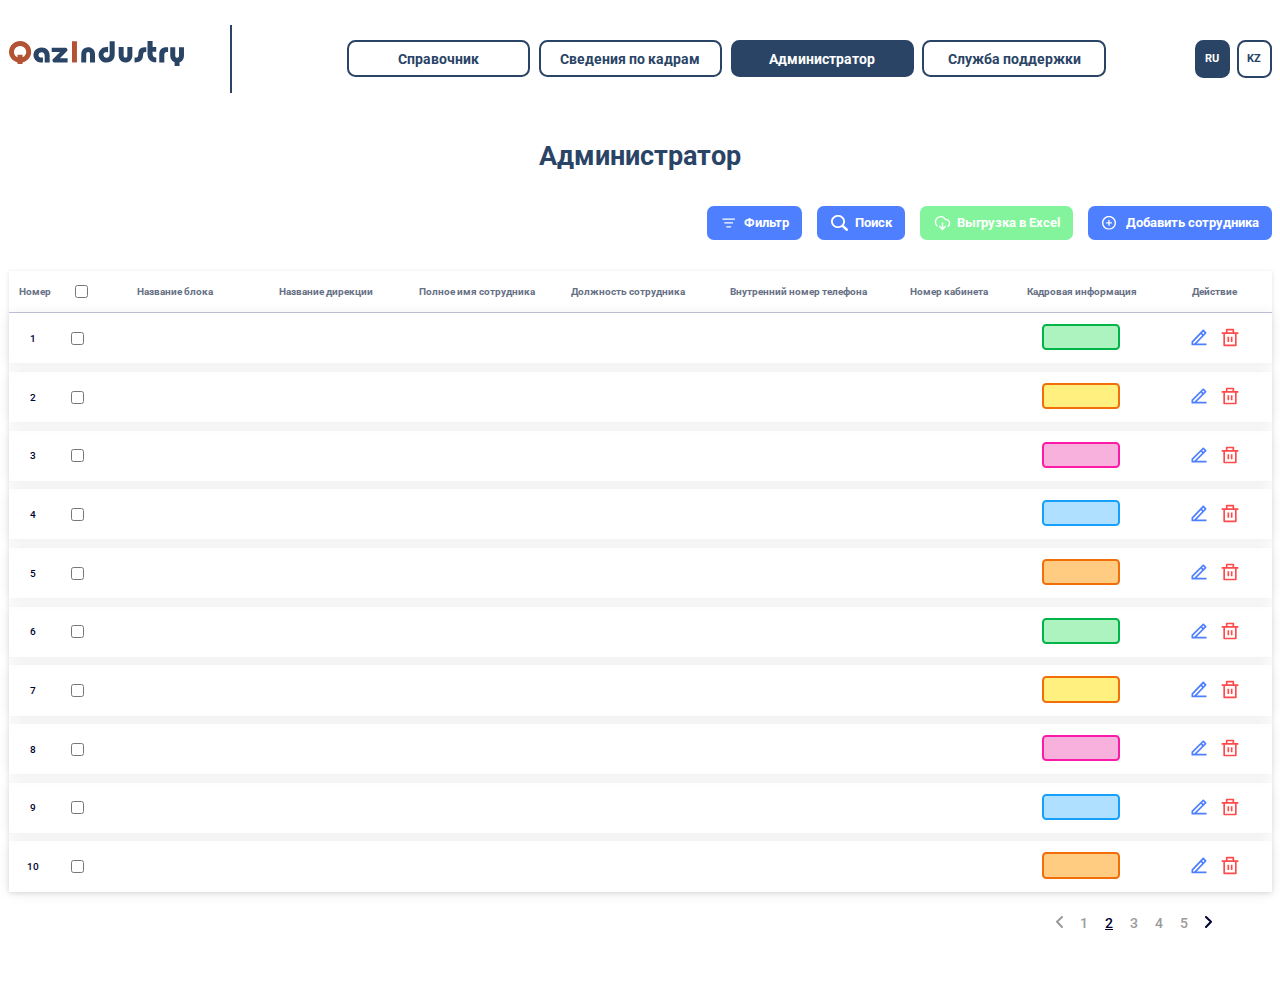
<file: admin.html>
<!DOCTYPE html>
<html>
<head>
    <meta http-equiv="Content-Type" content="text/html; charset=UTF-8">
    <meta charset="utf-8">
    <meta http-equiv="X-UA-Compatible" content="IE=edge,chrome=1">
    <title>Справочник АО «Казахстанский центр индустрии и экспорта «QazIndustry»</title>

    <meta name="viewport"
          content="width=device-width, initial-scale=1.0, user-scalable=no, minimum-scale=1.0, maximum-scale=1.0">
    <link rel="stylesheet" type="text/css" href="main.css"/>
	<link rel="stylesheet" type="text/css" href="media.css"/>
	<script src="https://code.jquery.com/jquery-1.12.4.min.js"></script>
	<script src="main.js"></script>
<link rel="preconnect" href="https://fonts.googleapis.com">
<link rel="preconnect" href="https://fonts.gstatic.com" crossorigin>
<link href="https://fonts.googleapis.com/css2?family=Roboto:ital,wght@0,100..900;1,100..900&display=swap" rel="stylesheet">
</head>

<body>
    <div class="header">
        <div class="container">
            <div class="header-inner">
            <div class="header-logo">
                <a href="https://qazindustry.gov.kz/" target="_blank"><img src="images/logo.svg"></a>
            </div>
            <div class="header-menu">
                <ul class="nav">
                <li><a href="index.html">Справочник</a></li>
                <li><a href="#">Сведения по кадрам</a></li>
                <li class="active"><a href="/">Администратор</a></li>
                <li><a href="#">Служба поддержки</a></li>
                </ul>
            </div>
            <div class="header-lang">
                <ul class="lang">
                <li class="active"><a href="/">RU</a></li>
                <li><a href="/kz.html">KZ</a></li>
                </ul>
            </div>
        </div>
    </div>
    </div>
    <div class="page-main-block">
        <div class="container">
            <div class="page-main-block-inner">
                <h1 class="page-title">Администратор</h1>
                <div class="spravocvhnik-tables active">
                    <div class="spravocvhnik-table-filters">
                        <a class="filter-btn" href="#">Фильтр</a>
                        <a class="search-btn" href="#">Поиск</a>
                        <a class="excel-btn" href="#">Выгрузка в Excel</a>
                        <a class="addpersonal-btn" href="#">Добавить сотрудника</a>
                    </div>
                    <div class="spravochnik-table-item active" tableid="1">
                        <div class="spravochnik-table-item-inner">
                        <div class="spravochnik-table-header">
                            <div class="spravochnik-table-header-item number-item">Номер</div>
                            <div class="spravochnik-table-header-item check-item">
                                <input type="checkbox" class="master-check">
                            </div>
                            <div class="spravochnik-table-header-item block-item">Название блока</div>
                            <div class="spravochnik-table-header-item direct-item">Название дирекции</div>
                            <div class="spravochnik-table-header-item name-item">Полное имя сотрудника</div>
                            <div class="spravochnik-table-header-item position-item">Должность сотрудника</div>
                            <div class="spravochnik-table-header-item phone-item">Внутренний номер телефона</div>
                            <div class="spravochnik-table-header-item cabinet-item">Номер кабинета</div>
                            <div class="spravochnik-table-header-item kadr-item">Кадровая информация</div>
                            <div class="spravochnik-table-header-item action-item">Действие</div>
                        </div>
                        <div class="spravochnik-table-body">
                            <div class="spravochnik-table-body-row">
                            <div class="spravochnik-table-body-item number-item">1</div>
                            <div class="spravochnik-table-body-item check-item">
                                <input type="checkbox">
                            </div>
                            <div class="spravochnik-table-body-item block-item"></div>
                            <div class="spravochnik-table-header-item direct-item"></div>
                            <div class="spravochnik-table-body-item name-item"></div>
                            <div class="spravochnik-table-body-item position-item"></div>
                            <div class="spravochnik-table-body-item phone-item"></div>
                            <div class="spravochnik-table-body-item cabinet-item"></div>
                            <div class="spravochnik-table-body-item kadr-item">
                                <span class="kadr-green"></span>
                            </div>
                            <div class="spravochnik-table-body-item action-item">
                                <a href="#" class="action-edit"><img src="images/edit.svg"></a>
                                <a href="#" class="action-edit"><img src="images/delete.svg"></a>
                            </div>
                        </div>
                        <div class="spravochnik-table-body-row">
                            <div class="spravochnik-table-body-item number-item">2</div>
                            <div class="spravochnik-table-body-item check-item">
                                <input type="checkbox">
                            </div>
                            <div class="spravochnik-table-body-item block-item"></div>
                            <div class="spravochnik-table-header-item direct-item"></div>
                            <div class="spravochnik-table-body-item name-item"></div>
                            <div class="spravochnik-table-body-item position-item"></div>
                            <div class="spravochnik-table-body-item phone-item"></div>
                            <div class="spravochnik-table-body-item cabinet-item"></div>
                            <div class="spravochnik-table-body-item kadr-item">
                                <span class="kadr-yellow"></span>
                            </div>
                            <div class="spravochnik-table-body-item action-item">
                                <a href="#" class="action-edit"><img src="images/edit.svg"></a>
                                <a href="#" class="action-edit"><img src="images/delete.svg"></a>
                            </div>
                        </div>
                        <div class="spravochnik-table-body-row">
                            <div class="spravochnik-table-body-item number-item">3</div>
                            <div class="spravochnik-table-body-item check-item">
                                <input type="checkbox">
                            </div>
                            <div class="spravochnik-table-body-item block-item"></div>
                            <div class="spravochnik-table-header-item direct-item">
                            </div>
                            <div class="spravochnik-table-body-item name-item"></div>
                            <div class="spravochnik-table-body-item position-item"></div>
                            <div class="spravochnik-table-body-item phone-item"></div>
                            <div class="spravochnik-table-body-item cabinet-item"></div>
                            <div class="spravochnik-table-body-item kadr-item">
                                <span class="kadr-pink"></span>
                            </div>
                            <div class="spravochnik-table-body-item action-item">
                                <a href="#" class="action-edit"><img src="images/edit.svg"></a>
                                <a href="#" class="action-edit"><img src="images/delete.svg"></a>
                            </div>
                        </div>
                        <div class="spravochnik-table-body-row">
                            <div class="spravochnik-table-body-item number-item">4</div>
                            <div class="spravochnik-table-body-item check-item">
                                <input type="checkbox">
                            </div>
                            <div class="spravochnik-table-body-item block-item"></div>
                            <div class="spravochnik-table-header-item direct-item"></div>
                            <div class="spravochnik-table-body-item name-item"></div>
                            <div class="spravochnik-table-body-item position-item"></div>
                            <div class="spravochnik-table-body-item phone-item"></div>
                            <div class="spravochnik-table-body-item cabinet-item"></div>
                            <div class="spravochnik-table-body-item kadr-item">
                                <span class="kadr-blue"></span>
                            </div>
                            <div class="spravochnik-table-body-item action-item">
                                <a href="#" class="action-edit"><img src="images/edit.svg"></a>
                                <a href="#" class="action-edit"><img src="images/delete.svg"></a>
                            </div>
                        </div>
                        <div class="spravochnik-table-body-row">
                            <div class="spravochnik-table-body-item number-item">5</div>
                            <div class="spravochnik-table-body-item check-item">
                                <input type="checkbox">
                            </div>
                            <div class="spravochnik-table-body-item block-item"></div>
                            <div class="spravochnik-table-header-item direct-item"></div>
                            <div class="spravochnik-table-body-item name-item"></div>
                            <div class="spravochnik-table-body-item position-item"></div>
                            <div class="spravochnik-table-body-item phone-item"></div>
                            <div class="spravochnik-table-body-item cabinet-item"></div>
                            <div class="spravochnik-table-body-item kadr-item">
                                <span class="kadr-orange"></span>
                            </div>
                            <div class="spravochnik-table-body-item action-item">
                                <a href="#" class="action-edit"><img src="images/edit.svg"></a>
                                <a href="#" class="action-edit"><img src="images/delete.svg"></a>
                            </div>
                        </div>
                        <div class="spravochnik-table-body-row">
                            <div class="spravochnik-table-body-item number-item">6</div>
                            <div class="spravochnik-table-body-item check-item">
                                <input type="checkbox">
                            </div>
                            <div class="spravochnik-table-body-item block-item"></div>
                            <div class="spravochnik-table-header-item direct-item"></div>
                            <div class="spravochnik-table-body-item name-item"></div>
                            <div class="spravochnik-table-body-item position-item"></div>
                            <div class="spravochnik-table-body-item phone-item"></div>
                            <div class="spravochnik-table-body-item cabinet-item"></div>
                            <div class="spravochnik-table-body-item kadr-item">
                                <span class="kadr-green"></span>
                            </div>
                            <div class="spravochnik-table-body-item action-item">
                                <a href="#" class="action-edit"><img src="images/edit.svg"></a>
                                <a href="#" class="action-edit"><img src="images/delete.svg"></a>
                            </div>
                        </div>
                        <div class="spravochnik-table-body-row">
                            <div class="spravochnik-table-body-item number-item">7</div>
                            <div class="spravochnik-table-body-item check-item">
                                <input type="checkbox">
                            </div>
                            <div class="spravochnik-table-body-item block-item"></div>
                            <div class="spravochnik-table-header-item direct-item"></div>
                            <div class="spravochnik-table-body-item name-item"></div>
                            <div class="spravochnik-table-body-item position-item"></div>
                            <div class="spravochnik-table-body-item phone-item"></div>
                            <div class="spravochnik-table-body-item cabinet-item"></div>
                            <div class="spravochnik-table-body-item kadr-item">
                                <span class="kadr-yellow"></span>
                            </div>
                            <div class="spravochnik-table-body-item action-item">
                                <a href="#" class="action-edit"><img src="images/edit.svg"></a>
                                <a href="#" class="action-edit"><img src="images/delete.svg"></a>
                            </div>
                        </div>
                        <div class="spravochnik-table-body-row">
                            <div class="spravochnik-table-body-item number-item">8</div>
                            <div class="spravochnik-table-body-item check-item">
                                <input type="checkbox">
                            </div>
                            <div class="spravochnik-table-body-item block-item"></div>
                            <div class="spravochnik-table-header-item direct-item"></div>
                            <div class="spravochnik-table-body-item name-item"></div>
                            <div class="spravochnik-table-body-item position-item"></div>
                            <div class="spravochnik-table-body-item phone-item"> </div>
                            <div class="spravochnik-table-body-item cabinet-item"> </div>
                            <div class="spravochnik-table-body-item kadr-item">
                                <span class="kadr-pink"></span>
                            </div>
                            <div class="spravochnik-table-body-item action-item">
                                <a href="#" class="action-edit"><img src="images/edit.svg"></a>
                                <a href="#" class="action-edit"><img src="images/delete.svg"></a>
                            </div>
                        </div>
                        <div class="spravochnik-table-body-row">
                            <div class="spravochnik-table-body-item number-item">9</div>
                            <div class="spravochnik-table-body-item check-item">
                                <input type="checkbox">
                            </div>
                            <div class="spravochnik-table-body-item block-item"></div>
                            <div class="spravochnik-table-header-item direct-item"></div>
                            <div class="spravochnik-table-body-item name-item"></div>
                            <div class="spravochnik-table-body-item position-item"></div>
                            <div class="spravochnik-table-body-item phone-item"> </div>
                            <div class="spravochnik-table-body-item cabinet-item"> </div>
                            <div class="spravochnik-table-body-item kadr-item">
                                <span class="kadr-blue"></span>
                            </div>
                            <div class="spravochnik-table-body-item action-item">
                                <a href="#" class="action-edit"><img src="images/edit.svg"></a>
                                <a href="#" class="action-edit"><img src="images/delete.svg"></a>
                            </div>
                        </div>
                        <div class="spravochnik-table-body-row">
                            <div class="spravochnik-table-body-item number-item">10</div>
                            <div class="spravochnik-table-body-item check-item">
                                <input type="checkbox">
                            </div>
                            <div class="spravochnik-table-body-item block-item"></div>
                            <div class="spravochnik-table-header-item direct-item"></div>
                            <div class="spravochnik-table-body-item name-item"> </div>
                            <div class="spravochnik-table-body-item position-item"></div>
                            <div class="spravochnik-table-body-item phone-item"> </div>
                            <div class="spravochnik-table-body-item cabinet-item"> </div>
                            <div class="spravochnik-table-body-item kadr-item">
                                <span class="kadr-orange"></span>
                            </div>
                            <div class="spravochnik-table-body-item action-item">
                                <a href="#" class="action-edit"><img src="images/edit.svg"></a>
                                <a href="#" class="action-edit"><img src="images/delete.svg"></a>
                            </div>
                        </div> 
                    </div>
                </div>    
            </div>
        </div>
        <div class="table-pagination">
            <ul class="pagination">
                <li class="prev"><span><img src="images/prev.svg"></span></li>
                <li><span>1</span></li>
                <li><a href="#">2</a></span></li>
                <li><span>3</span></li>
                <li><span>4</span></li>
                <li><span>5</span></li>
                <li class="next"><a href="#"><img src="images/next.svg"></a></li>
            </ul>
        </div>
</body>
</html>
</file>
<file: main.css>
html {
    font-size: 62.5%;
    min-height: 100vh;	
}

html, body {	
    margin:0;	
}
    
img {
    max-width:100%;
    height:auto;		
}
    
body {
    font-size:1.6rem;	
    font-family: "Roboto", serif;
}
    
.container {
    width: auto;
    max-width: 1440px;
    padding: 0 1rem;
    margin:0 auto;
}
    
.header-inner {
    display:flex;
    align-items:center;
    padding-top:2.9rem;	
}
    
.header-menu {
    flex:1;	
    
}
    
ul.nav {
    margin:0;
    padding:0;	
    display:flex;
    align-items:center;
    justify-content:center;
    list-style:none;	    
}
    
ul.nav >li { 
    margin-left:0.5rem;
    margin-right:0.5rem;
}
    
ul.nav >li >a { 
    display:inline-block;
    font-weight:700;
    color: #2A4466;
    min-width: 19.1rem;
    text-align:center;
    border-radius:1rem;
    padding:1rem;
    border:2px solid #2A4466;
    text-decoration:none;  
}
    
ul.nav >li >a:hover, ul.nav >li >a:focus, ul.nav >li.active >a {  
    background:#2A4466;
    color:#fff;
}

h1.page-title {
    margin:0;
    text-align:center;
    font-weight:700;
    color:#2A4466;		
    margin-bottom:2.9rem;
}
    
.page-main-block {
    padding-top:5.5rem;		
}

.header-logo {
    padding-right:5.4rem;
    border-right:2px solid #2A4466;	
    padding-top:1.9rem;
    padding-bottom:2.8rem;
    margin-right:3.8rem;	
}
    
.header-logo img {
    width:20.7rem;		
}
    
.header-search-block {
    border-radius:1rem;	
    border:2px solid #2A4466;
    padding:0.9rem;
    display: inline-flex;
    align-items:flex-end;	
}
    
.header-search {
    width:15rem;	    
}
    
.header-search img { 
    width:2rem;
}

.header-search a { 
    display:inline-block;
}
    
input#search {
    border:0;
    font-size:1.6rem;
    box-shadow:none;
    width: 0px; 
    padding:0;	
    transition:all 0.5s ease-in-out;	
}

.header-search-block.active input#search {
    width:10.8rem;
    transition:all 0.5s ease-in-out;		
}

.header-search-block >div:first-child {
    width:2rem;	
}
    
.header-search-block >div:last-child {
    flex:1;	
}
    
ul.lang {
    padding:0;
    margin:0;
    list-style:none;	
    display: flex;	
}
    
ul.lang >li{
    display:inline-block;
    margin-left:0.8rem;
}
    
ul.lang >li >a{ 
    display:inline-block;
    font-size:1.3rem;
    color:#2A4466;
    text-transform:uppercase;
    text-decoration:none;
    font-weight:700;
    border:2px solid #2A4466;
    border-radius:1rem;	
    padding:1rem;
    padding-top:1.2rem;
    padding-bottom:1.2rem;
    line-height:1.2;
}
    
ul.lang >li.active >a{ 
    background:#2A4466;
    color:#fff;
}
    
.spravochnik-schema-top-center {
    display:inline-flex;
    flex-direction:column;
    align-items:center;	
    padding-bottom:11.8rem;
    position:relative;	
}
    
.spravochnik-schema-top-center:before { 
    position:absolute;
    left:50%;
    top:0;
    bottom:0;
    content:"";
    width:2px;
    background:#2A4466;
    transform:translateX(-50%);
    z-index: -1;
}
    
.spravochnik-schema-item {
    color:#fff;	
    background:#2A4466;
    font-weight:700;
    width:17rem;
    padding:1.2rem;
    border-radius:1rem;
    text-align:center;
    border:2px solid #2A4466;	
}
    
.spravochnik-schema-item:hover, .spravochnik-schema-item:focus { 
    background:#fff;
    color:#2A4466;	
}
    
.spravochnik-schema-top-center .spravochnik-schema-item {
    margin-bottom: 6.6rem;	
    height:6.2rem;	
    font-size: 1.4rem;
    line-height:1.2;
    display:inline-flex;
    align-items:center;
    justify-content:center;
    height: 2.8rem;
}
    
.spravochnik-schema-top-center .spravochnik-schema-item.no-margin { 
    margin-bottom:0;
}
    
.spravochnik-schema-top {
    text-align:center;		
}
    
.spravochnik-schema-top-right-top {       
    position:absolute;
    left:100%;
    top:-8rem;
    display:flex;
    flex-direction:column;
    justify-content:space-between;
    padding-left:16rem;
}
    
.spravochnik-schema-top-right-top:before { 
    position:absolute;
    right:0;
    top:50%;
    height:2px;
    background:#2A4466;
    left:0;
    z-index:-1;
    content:"";
    display:block;
    transform:translateY(-50%);
}
    
.spravochnik-schema-top-right-top:after { 
    position:absolute;
    left:7.5rem;
    top: 2.5rem;
    bottom: 2.5rem;
    width:2px;
    background:#2A4466;
    z-index:-1;
    content:"";
    display:block;
}
    
.spravochnik-schema-top-right-top .spravochnik-schema-item { 
    margin-bottom:2.7rem; 
    font-size:1.4rem;
    width:18rem;
    line-height:1.2;
}
    
.spravochnik-schema-top-right-top .spravochnik-schema-item:last-child { 
    margin-bottom:0;
}
    
.spravochnik-schema {
    padding-top: 14rem;	
}
    
.spravochnik-schema-top-right-top .spravochnik-schema-item:first-child {
    position:relative;		
}
    
.spravochnik-schema-top-right-top .spravochnik-schema-item:first-child:before {
    position:absolute;
    top:50%;
    right:0;
    left: -8.5rem;
    z-index:-1;
    transform:translateY(-50%);
    height:2px;
    background:#2A4466;
    content:"";	
    display:block;
}
    
.spravochnik-schema-top-right-top .spravochnik-schema-item:last-child {
    position:relative;		
}
    
.spravochnik-schema-top-right-top .spravochnik-schema-item:last-child:before {
    position:absolute;
    top:50%;
    right:0;
    left: -8.5rem;
    z-index:-1;
    transform:translateY(-50%);
    height:2px;
    background:#2A4466;
    content:"";	
    display:block;
}
    
.spravochnik-schema-top-right-bottom {        
    position:absolute;
    left:100%;
    bottom: 4rem;
    display:flex;
    flex-direction:column;
    justify-content:space-between;
    padding-left:16rem; 
}
    
.spravochnik-schema-top-right-bottom:before { 
    position:absolute;
    right:0;
    top: 50%;
    height:2px;
    background:#2A4466;
    left:0;
    z-index:-1;
    content:"";
    display:block;
    transform:translateY(-50%);    
}
    
    
.spravochnik-schema-top-right-bottom:after { 
    position:absolute;
    left:7.5rem;
    top: 2.5rem;
    bottom: 2.5rem;
    width:2px;
    background:#2A4466;
    z-index:-1;
    content:"";
    display:block;
}
    
.spravochnik-schema-top-right-bottom .spravochnik-schema-item:first-child {
    position: relative;
}
    
    
.spravochnik-schema-top-right-bottom .spravochnik-schema-item:first-child::before {
    position: absolute;
    top: 50%;
    right: 0;
    left: -8.5rem;
    z-index: -1;
    transform: translateY(-50%);
    height: 2px;
    background: #2A4466;
    content: "";
    display: block;
}
    
.spravochnik-schema-top-right-bottom .spravochnik-schema-item:last-child {
    position: relative;
}
    
.spravochnik-schema-top-right-bottom .spravochnik-schema-item:last-child::before {
    position: absolute;
    top: 50%;
    right: 0;
    left: -8.5rem;
    z-index: -1;
    transform: translateY(-50%);
    height: 2px;
    background: #2A4466;
    content: "";
    display: block;
}
    
.spravochnik-schema-top-right-bottom .spravochnik-schema-item {
    font-size:1.4rem;	
    margin-bottom: 2.7rem;	
    width:18rem;
    line-height:1.2;
    height: 2.8rem;
    display:inline-flex;
    flex-direction:column;
    justify-content:center;
    align-items:center;
}
    
.spravochnik-schema-top-right-bottom .spravochnik-schema-item:last-child { 
    margin-bottom:0;
}
    
.spravochnik-schema-bottom {
    display:flex;	
    justify-content:space-between;	
    margin-left:-1rem;
    margin-right:-1rem;
    padding-top:6.9rem;
    position:relative;
}
    
.spravochnik-schema-bottom >div { 
    padding-left:1rem;
    padding-right:1rem;
    flex: 1;
}
    
.spravochnik-schema-bottom >div >div.spravochnik-schema-bottom-item-inner {  
    text-align:center;
    font-size:1.2rem;
    color:#fff;
    background:#2A4466;
    position:relative;
    font-weight:700;
    border-radius:1rem;
    padding-top:1.3rem;
    padding-bottom:1.3rem;
    border:2px solid #2A4466;
}
    
.spravochnik-schema-bottom >div >div.spravochnik-schema-bottom-item-inner:hover,  .spravochnik-schema-bottom >div >div.spravochnik-schema-bottom-item-inner:focus {
    background:#fff;	
    color:#2A4466;	
}
    
.spravochnik-schema-bottom:before {
    position:absolute;	
    top:0px;
    left:10.5rem;
    height:2px;	
    background:#2A4466;
    right:10.5rem;
    content:"";
    display:block;
}

.page-main-block {
    padding-bottom:6rem;		
}
    
.spravochnik-schema-bottom-item-inner {    
    position:relative;
    cursor:pointer;
}
    
.spravochnik-schema-bottom-item-inner:before { 
    position:absolute;	
    bottom:100%;
    left:50%;
    width:2px;	
    background:#2A4466;
    content:"";
    display:block;	
    transform:translateX(-50%);
    height: 6.8rem;
}
    
.spravochnik-schema-bottom-item-inner:after {  
    width:1.7rem;
    height:1.7rem;
    background:url('images/plus.svg') no-repeat center center;
    background-size:100% 100%;
    position:absolute;
    left:50%;
    bottom: -0.8rem;
    transform:translateX(-50%);
    content:"";
    display:block;  
}

.spravochnik-schema-bottom-slides {
    background: none;
    opacity:0;  
    pointer-events:none;
    cursor:pointer;	
    transition:all 0.5s ease-in-out;
    position:relative;
    padding-bottom:0;
    padding-top:4rem;
}

.spravochnik-schema-bottom-slides.active { 
    opacity:1;
    pointer-events:all;
    transition:all 0.5s ease-in-out;
}
    
.spravochnik-schema-bottom-slides >div { 
    font-size: 1.2rem;
    color: #fff;
    background: #2A4466;
    text-align: center;
    border-radius: 1rem;
    padding-top: 1.3rem;
    padding-bottom: 1.3rem;
    font-weight: 700;
    border:2px solid #2A4466;
    margin-bottom:2rem;
}

.spravochnik-schema-bottom-slides >div:last-child {
    margin-bottom:0;	    
}
    
.spravochnik-schema-bottom-slides >div:hover, .spravochnik-schema-bottom-slides >div:focus {  
    background:#fff;
    color:#2A4466;
}
    
.spravochnik-schema-bottom-slides:before { 
    position:absolute;
    left:50%;
    top:0;
    bottom:0;
    z-index:-1;
    content:"";
    display:block;
    width:2px;
    background:#2A4466;
    transform:translateX(-50%);
}
    
.spravocvhnik-tables {
    margin-top:4rem;		
}
    
.spravocvhnik-table-filters {
    display:flex;
    justify-content:flex-end;		
}
    
a.excel-btn {	
    background:#83F49C;	
    border-radius:0.8rem;
    color:#fff;
    font-size:1.5rem;
    line-height:2rem;
    padding:1rem 1.5rem;
    position:relative;
    padding-left:4.4rem;
    text-decoration:none;
    font-weight:700;
    margin-left:1.8rem;
}
    
a.excel-btn:before {
    position:absolute;
    left:1.6rem;
    top:50%;
    transform:translateY(-50%);
    content: "";
    display:block;
    background:url('images/excel-icon.svg') no-repeat center center;
    background-size:100% 100%;
    width:2rem;
    height:2rem;
}
    
a.search-btn {	
    background:#4E7FFF;	
    border-radius:0.8rem;
    color:#fff;
    font-size:1.5rem;
    line-height:2rem;
    padding:1rem 1.5rem;
    position:relative;
    padding-left:4.4rem;
    text-decoration:none;
    font-weight:700;
    margin-left:1.8rem;
}

a.search-btn:before {
    position:absolute;
    left:1.6rem;
    top:50%;
    transform:translateY(-50%);
    content: "";
    display:block;
    background:url('images/search-icon.svg') no-repeat center center;
    background-size:100% 100%;
    width:2rem;
    height:1.9rem;
}
    
a.filter-btn {	
    background:#4E7FFF;	
    border-radius:0.8rem;
    color:#fff;
    font-size:1.5rem;
    line-height:2rem;
    padding:1rem 1.5rem;
    position:relative;
    padding-left:4.4rem;
    text-decoration:none;
    font-weight:700;
    margin-left:1.8rem;
}

a.filter-btn:before {
    position:absolute;
    left:1.6rem;
    top:50%;
    transform:translateY(-50%);
    content: "";
    display:block;
    background:url('images/download-icon.svg') no-repeat center center;
    background-size:100% 100%;
    width:1.9rem;
    height:1.9rem;
}
    
.spravocvhnik-table-filters a:hover, .spravocvhnik-table-filters a:focus {
    text-decoration:none;	    
}

.spravochnik-table-item{
    padding-top:3.7rem;		
}

.spravochnik-table-header{
    display:flex;
    border-bottom:1px solid #c0c3d7;
    align-items:center;		  
}

.spravochnik-table-header >div{ 
    font-weight:700;
    font-size:1.2rem;
    color:#667085;
    padding:1.3rem 1.2rem;
    text-align:center;
    box-sizing: border-box;
}
    
.spravochnik-table-item-inner{ 
    box-shadow: 0px 1px 5px 0px #0000001F;
}
    
.spravochnik-table-body-row{
    display:flex;	
    box-shadow: 0px 1px 13px 0px #00000014;
    margin-bottom:1rem;	
    align-items:center;
}

.spravochnik-table-body-row >div{ 
    font-weight:500;
    font-size:1.2rem;
    color:#000231;
    padding:1.3rem 1.2rem;
    text-align:center;
    box-sizing: border-box;
}

.spravochnik-table-header .number-item, .spravochnik-table-body-row .number-item{
    width:6.2rem;		
}

.spravochnik-table-header .check-item, .spravochnik-table-body-row .check-item{
    width:4.5rem;
    cursor:pointer;		
}
    
.spravochnik-table-header .block-item, .spravochnik-table-body-row .block-item{
    width:20rem;		
}

.spravochnik-table-header .direct-item, .spravochnik-table-body-row .direct-item{
    width:20rem;		
}
  
.spravochnik-table-header .kadr-item, .spravochnik-table-body-row .kadr-item{		
    width:20rem;
}
    
.spravochnik-table-header .cabinet-item, .spravochnik-table-body-row .cabinet-item{		
    width:15rem;		
}

.spravochnik-table-header .phone-item, .spravochnik-table-body-row .phone-item{		
    width:25rem;		
}
    
.spravochnik-table-header .name-item, .spravochnik-table-body-row .name-item{		
    width:20rem;	
}
    
.spravochnik-table-header .position-item, .spravochnik-table-body-row .position-item{		
    width:20rem;		
}

.spravochnik-table-header .action-item, .spravochnik-table-body-row .action-item{		
    width:15rem;		
}    
    
span.kadr-green{
    background:#ACF3C0;
    border:2px solid #00B448;
    border-radius:0.5rem;
    display:inline-block;
    height:2.6rem;
    width:8.7rem;		
}    
    
span.kadr-yellow{
    background:#FFF080;
    border:2px solid #F26E09;
    border-radius:0.5rem;
    display:inline-block;
    height:2.6rem;
    width:8.7rem;		
} 
    
span.kadr-pink{
    background:#F8B1DD;
    border:2px solid #FC1BA6;
    border-radius:0.5rem;
    display:inline-block;
    height:2.6rem;
    width:8.7rem;		
} 
    
span.kadr-blue{
    background:#B0E0FF;
    border:2px solid #17A1FA;
    border-radius:0.5rem;
    display:inline-block;
    height:2.6rem;
    width:8.7rem;		
} 
    
span.kadr-orange{
    background:#FFCC81;
    border:2px solid #F26E09;
    border-radius:0.5rem;
    display:inline-block;
    height:2.6rem;
    width:8.7rem;		
} 
    
.spravocvhnik-tables{
    display:none;		
}
    
.spravocvhnik-tables.active{ 
    display:block;
}

.spravochnik-table-item {
    display:none;		
}

.spravochnik-table-item.active {
    display:block;		
}

a.addpersonal-btn{
    background: #4E7FFF;
    border-radius: 0.8rem;
    color: #fff;
    font-size: 1.5rem;
    line-height: 2rem;
    padding: 1rem 1.5rem;
    position: relative;
    padding-left: 4.4rem;
    text-decoration: none;
    font-weight: 700;
    margin-left: 1.8rem;		
}
    
a.addpersonal-btn::before {
    position: absolute;
    left: 1.6rem;
    top: 50%;
    transform: translateY(-50%);
    content: "";
    display: block;
    background: url('images/add.svg') no-repeat center center;
    background-size: auto;
    background-size: 100% 100%;
    width: 1.7rem;
    height: 1.7rem;
}

.spravochnik-table-body-item.action-item a{	
    display:inline-block;
    margin-left:0.5rem;
    margin-right:0.5rem;	
}

.spravochnik-table-body-item.action-item a img{	 
    width:2.4rem;   
}
    
.table-pagination{
    margin-top:2.7rem;
    padding-right:7rem;
    text-align:right;	
}

ul.pagination {
    display:inline-flex;
    list-style:none;
    padding:0;
    margin:0;
    align-items:center;		
}
    
ul.pagination >li{ 
    margin-left:2rem;
}
    
ul.pagination >li span {
    font-weight:500;
    color:#9B9B9B;	
}
    
ul.pagination >li a {
    font-weight:500;	
    color:#000231;	
}
</file>
<file: media.css>
@media (min-width: 1200px) and (max-width: 1400px) {
    html {
        font-size: 53.125% !important;
    }
    .spravochnik-schema-bottom::before {
        right: 11.2rem;
        left:11.2rem;
    }
    .spravochnik-schema-top-right-bottom::after { 
        top: 2.8rem;
        bottom: 2.8rem;
    }
}
</file>
